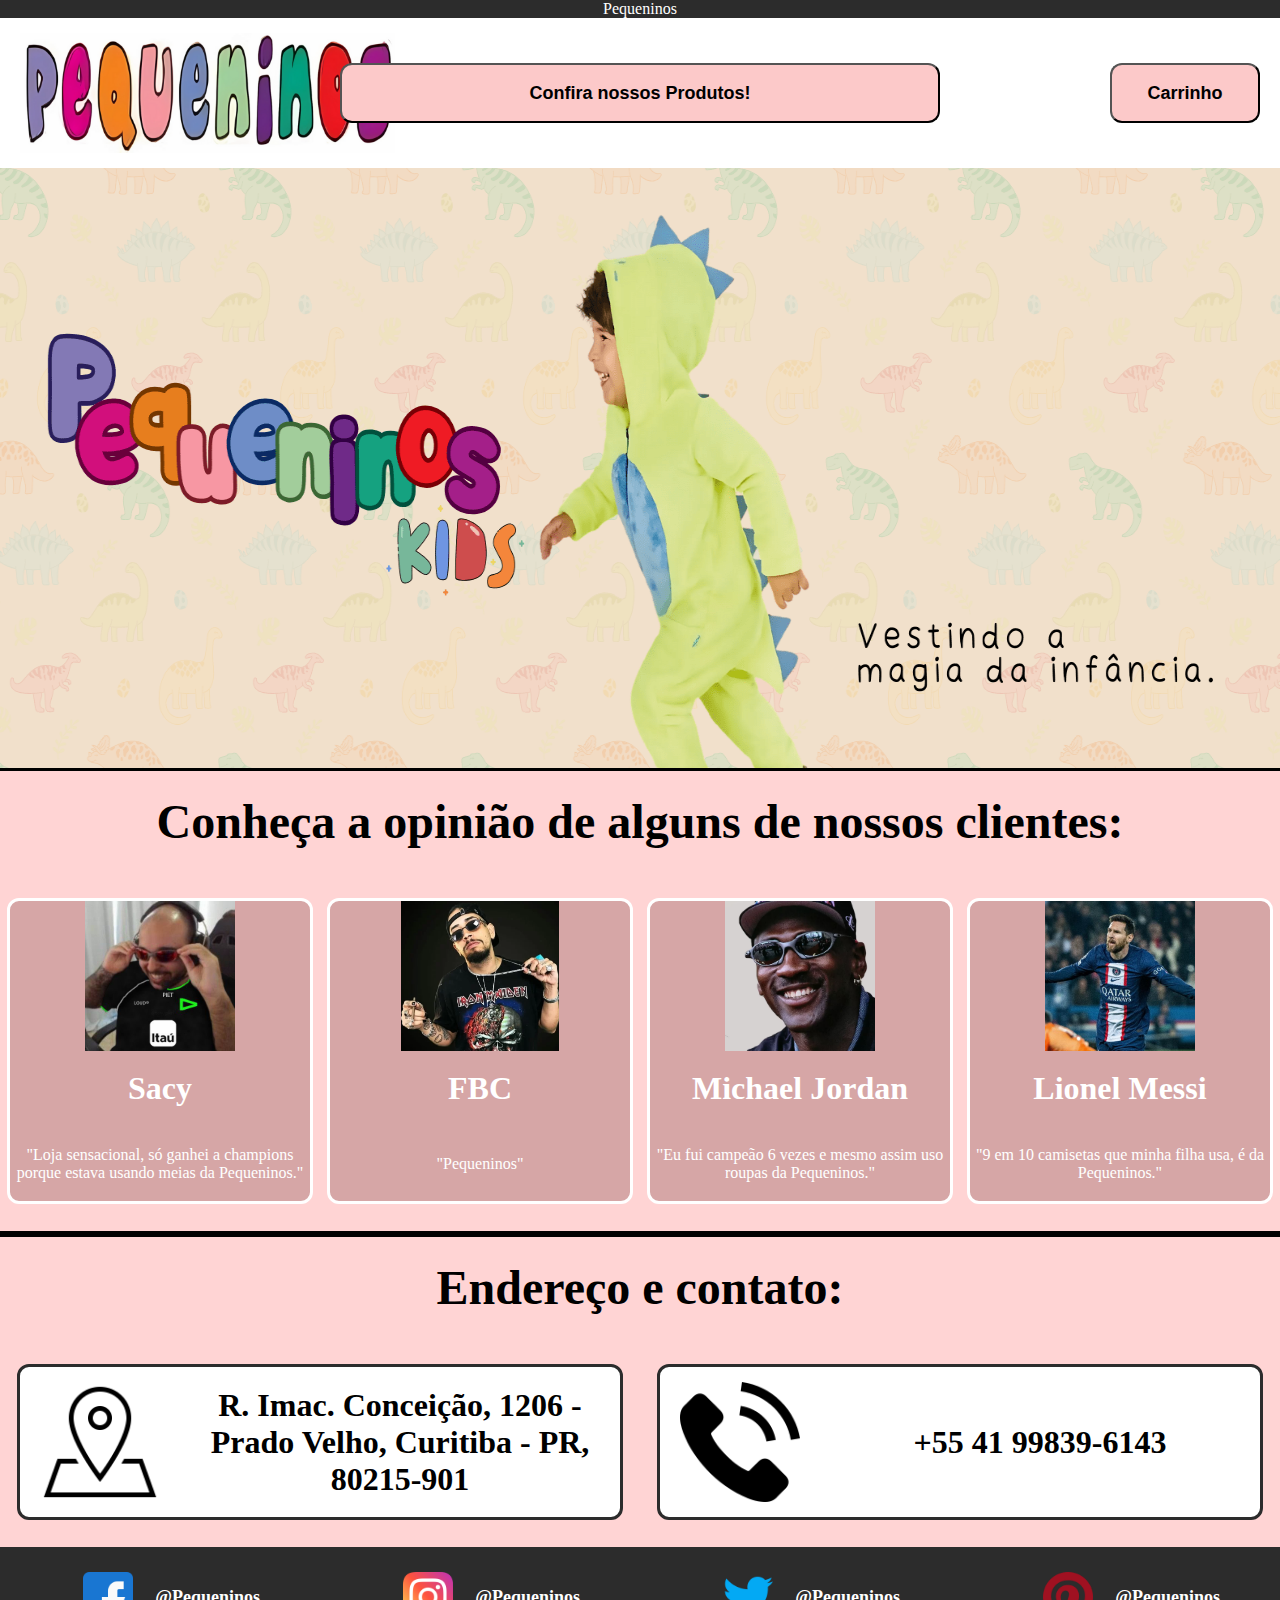
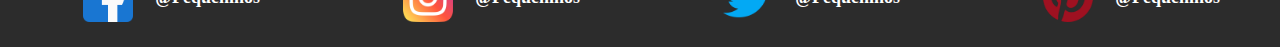
<file: index.html>
<html>

    <head>
		<link rel="stylesheet" href="../css/style.css" />
		<meta charset="utf-8"/>
		<script src="../js/script.js" defer></script>
    </head>

    <body>

		<div class="areaTotal">

			<div class="header">Pequeninos</div>

			<div class="menu">

				<div class="btnLateral">

					<img onclick="gotoIndex()" class="logo" src="../assets/pequeninos.png" height="150px"/>

				</div>


				<div class="btnProdutos">

					<button onclick="gotoProducts()" class="btn">Confira nossos Produtos!</button>

				</div>

				<div class="btnLateral">

					<button onclick="gotoCart()" class="btn">Carrinho</button>

				</div>

			</div>

			<div class="fundo">

				<img src="../assets/fundo.png" width="100%" height="600px">

			</div>

			<div class="clientesTitulo">Conheça a opinião de alguns de nossos clientes:</div>

			<div class="clientes">

				<div class="card">
					<div class="cardImagem">
						<img src="../assets/juliet-sacy.jpg" height="100%">
					</div>
					<div class="cardNome">Sacy</div>
					<div class="cardTexto">"Loja sensacional, só ganhei a champions porque estava usando meias da Pequeninos."</div>
				</div>

				<div class="card">
					<div class="cardImagem">
						<img src="../assets/juliet-fbc.png" height="100%">
					</div>
					<div class="cardNome">FBC</div>
					<div class="cardTexto">"Pequeninos"</div>
				</div>

				<div class="card">
					<div class="cardImagem">
						<img src="../assets/juliet-jordan.png" height="100%">
					</div>
					<div class="cardNome">Michael Jordan</div>
					<div class="cardTexto">"Eu fui campeão 6 vezes e mesmo assim uso roupas da Pequeninos."</div>
				</div>

				<div class="card">
					<div class="cardImagem">
						<img src="../assets/juliet-messi.jpg" height="100%">
					</div>
					<div class="cardNome">Lionel Messi</div>
					<div class="cardTexto">"9 em 10 camisetas que minha filha usa, é da Pequeninos."</div>
				</div>

			</div>

			<div class="clientesTitulo">Endereço e contato:</div>

			<div class="contato">

				<div class="contatoCard">
					<img class="contatoCardImg" src="../assets/icon-endereco.png" height="80%">
					<div class="contatoCardTexto">R. Imac. Conceição, 1206 - Prado Velho, Curitiba - PR, 80215-901</div>
				</div>

				<div class="contatoCard">
					<img class="contatoCardImg" src="../assets/icon-telefone.png" height="80%">
					<div class="contatoCardTexto">+55 41 99839-6143</div>
				</div>

			</div>

			<div class="rodape">

				<div class="rodapeCard">
					<img class="rodapeImg" src="../assets/icon-facebook.png" height="50%">
					<div class="rodapeTexto">@Pequeninos</div>
				</div>

				<div class="rodapeCard">
					<img class="rodapeImg" src="../assets/icon-instagram.png" height="50%">
					<div class="rodapeTexto">@Pequeninos</div>
				</div>

				<div class="rodapeCard">
					<img class="rodapeImg" src="../assets/icon-twitter.png" height="50%">
					<div class="rodapeTexto">@Pequeninos</div>
				</div>

				<div class="rodapeCard">
					<img class="rodapeImg" src="../assets/icon-pinterest.png" height="50%">
					<div class="rodapeTexto">@Pequeninos</div>
				</div>

			</div>

		</div>

    </body>

</html>
</file>
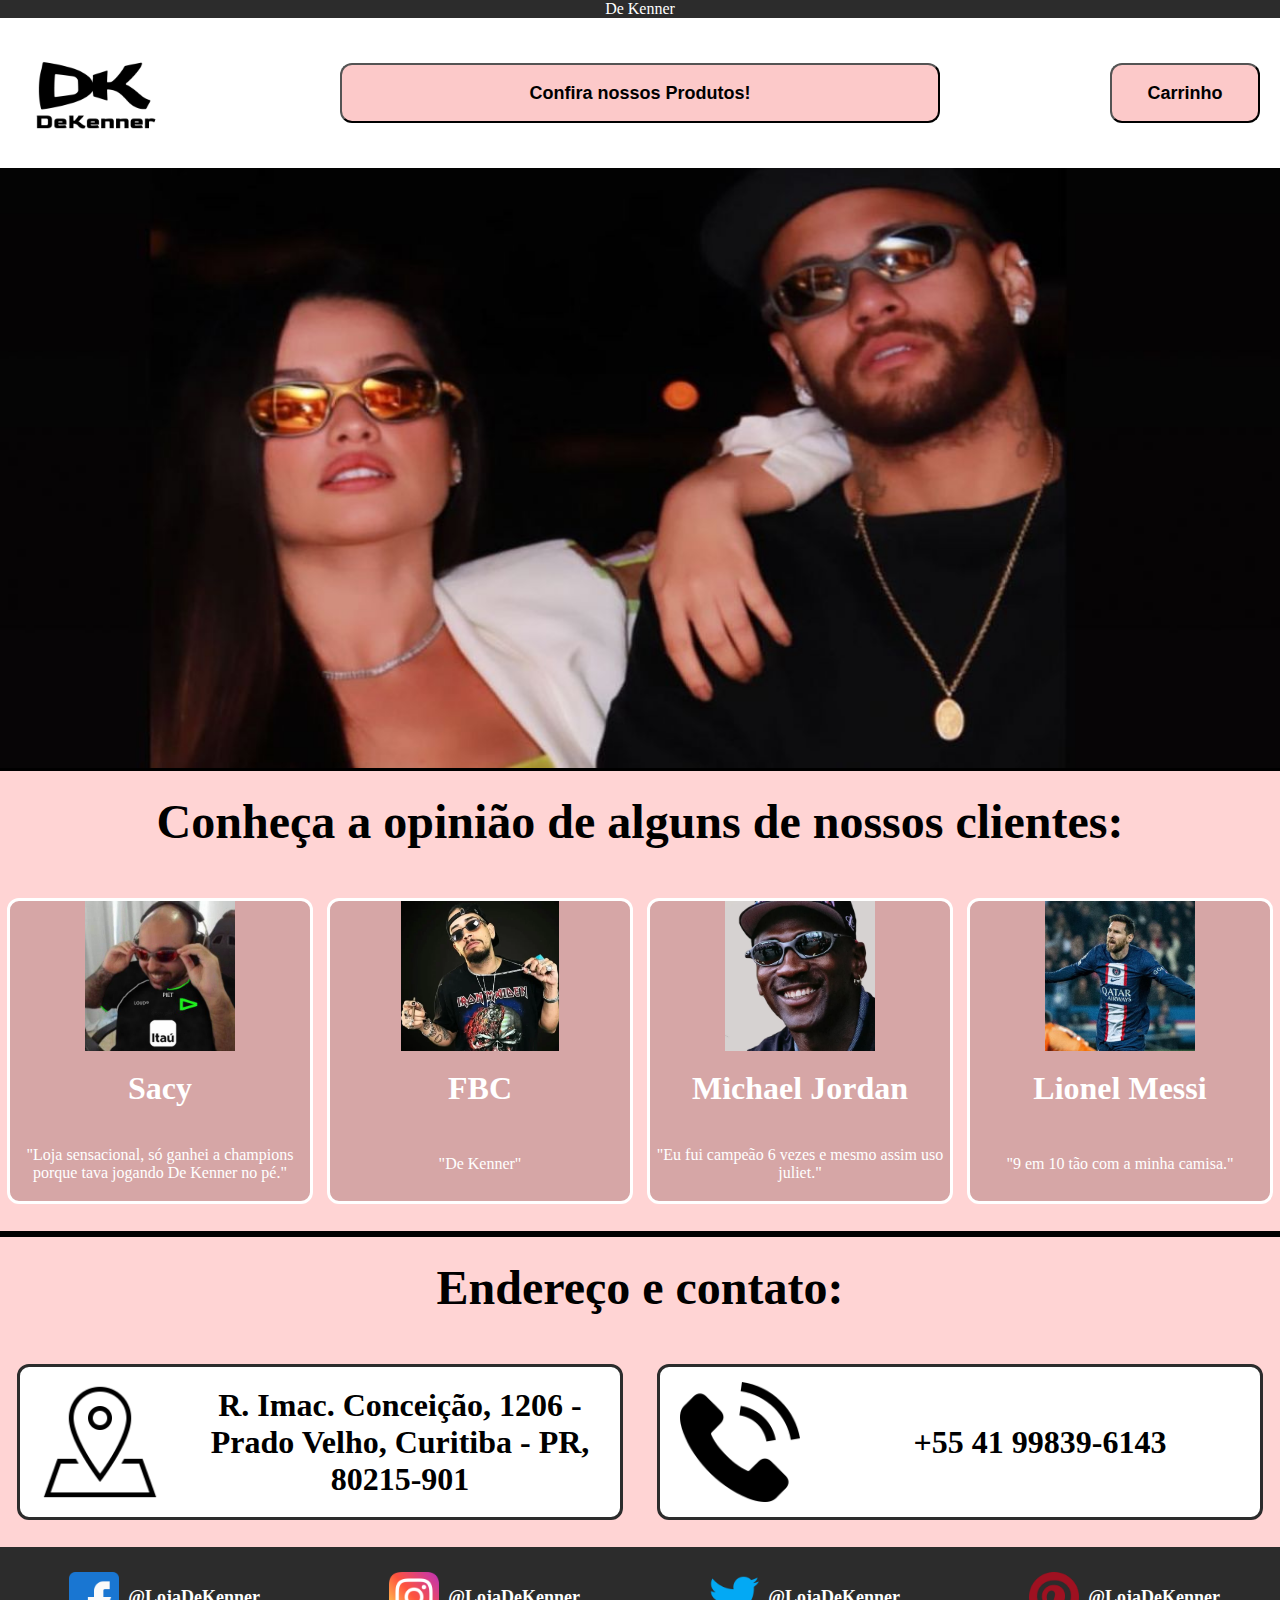
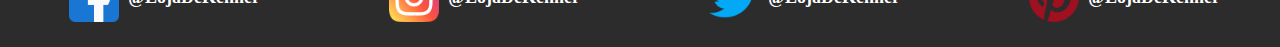
<file: index/index.html>
<html>

    <head>
		
		<link rel="stylesheet" href="../css/style.css" />
		<meta charset="utf-8"/>
		<script src="../js/script.js" defer></script>
		
    </head>

    <body>

		<div class="areaTotal">

			<div class="header">De Kenner</div>

			<div class="menu">
				
				<div class="btnLateral">

					<img onclick="gotoIndex()" class="logo" src="../assets/logo.png" height="150px"/>

				</div>
				

				<div class="btnProdutos">

					<button onclick="gotoProducts()" class="btn">Confira nossos Produtos!</button>

				</div>

				<div class="btnLateral">

					<button onclick="gotoCart()" class="btn">Carrinho</button>

				</div>
				
			</div>

			<div class="fundo">

				<img src="../assets/fundo.jpeg" width="100%" height="600px">
				
			</div>

			<div class="clientesTitulo">Conheça a opinião de alguns de nossos clientes:</div>

			<div class="clientes">
				
				<div class="card">
					<div class="cardImagem">
						<img src="../assets/juliet-sacy.jpg" height="100%">
					</div>
					<div class="cardNome">Sacy</div>
					<div class="cardTexto">"Loja sensacional, só ganhei a champions porque tava jogando De Kenner no pé."</div>
				</div>

				<div class="card">
					<div class="cardImagem">
						<img src="../assets/juliet-fbc.png" height="100%">
					</div>
					<div class="cardNome">FBC</div>
					<div class="cardTexto">"De Kenner"</div>
				</div>

				<div class="card">
					<div class="cardImagem">
						<img src="../assets/juliet-jordan.png" height="100%">
					</div>
					<div class="cardNome">Michael Jordan</div>
					<div class="cardTexto">"Eu fui campeão 6 vezes e mesmo assim uso juliet."</div>
				</div>

				<div class="card">
					<div class="cardImagem">
						<img src="../assets/juliet-messi.jpg" height="100%">
					</div>
					<div class="cardNome">Lionel Messi</div>
					<div class="cardTexto">"9 em 10 tão com a minha camisa."</div>
				</div>

			</div>

			<div class="clientesTitulo">Endereço e contato:</div>

			<div class="contato">
				
				<div class="contatoCard">
					<img class="contatoCardImg" src="../assets/icon-endereco.png" height="80%">
					<div class="contatoCardTexto">R. Imac. Conceição, 1206 - Prado Velho, Curitiba - PR, 80215-901</div>
				</div>

				<div class="contatoCard">
					<img class="contatoCardImg" src="../assets/icon-telefone.png" height="80%">
					<div class="contatoCardTexto">+55 41 99839-6143</div>
				</div>

			</div>

			<div class="rodape">

				<div class="rodapeCard">
					<img class="rodapeImg" src="../assets/icon-facebook.png" height="50%">
					<div class="rodapeTexto">@LojaDeKenner</div>
				</div>

				<div class="rodapeCard">
					<img class="rodapeImg" src="../assets/icon-instagram.png" height="50%">
					<div class="rodapeTexto">@LojaDeKenner</div>
				</div>

				<div class="rodapeCard">
					<img class="rodapeImg" src="../assets/icon-twitter.png" height="50%">
					<div class="rodapeTexto">@LojaDeKenner</div>
				</div>

				<div class="rodapeCard">
					<img class="rodapeImg" src="../assets/icon-pinterest.png" height="50%">
					<div class="rodapeTexto">@LojaDeKenner</div>
				</div>

			</div>

		</div>

    </body>

</html>
</file>
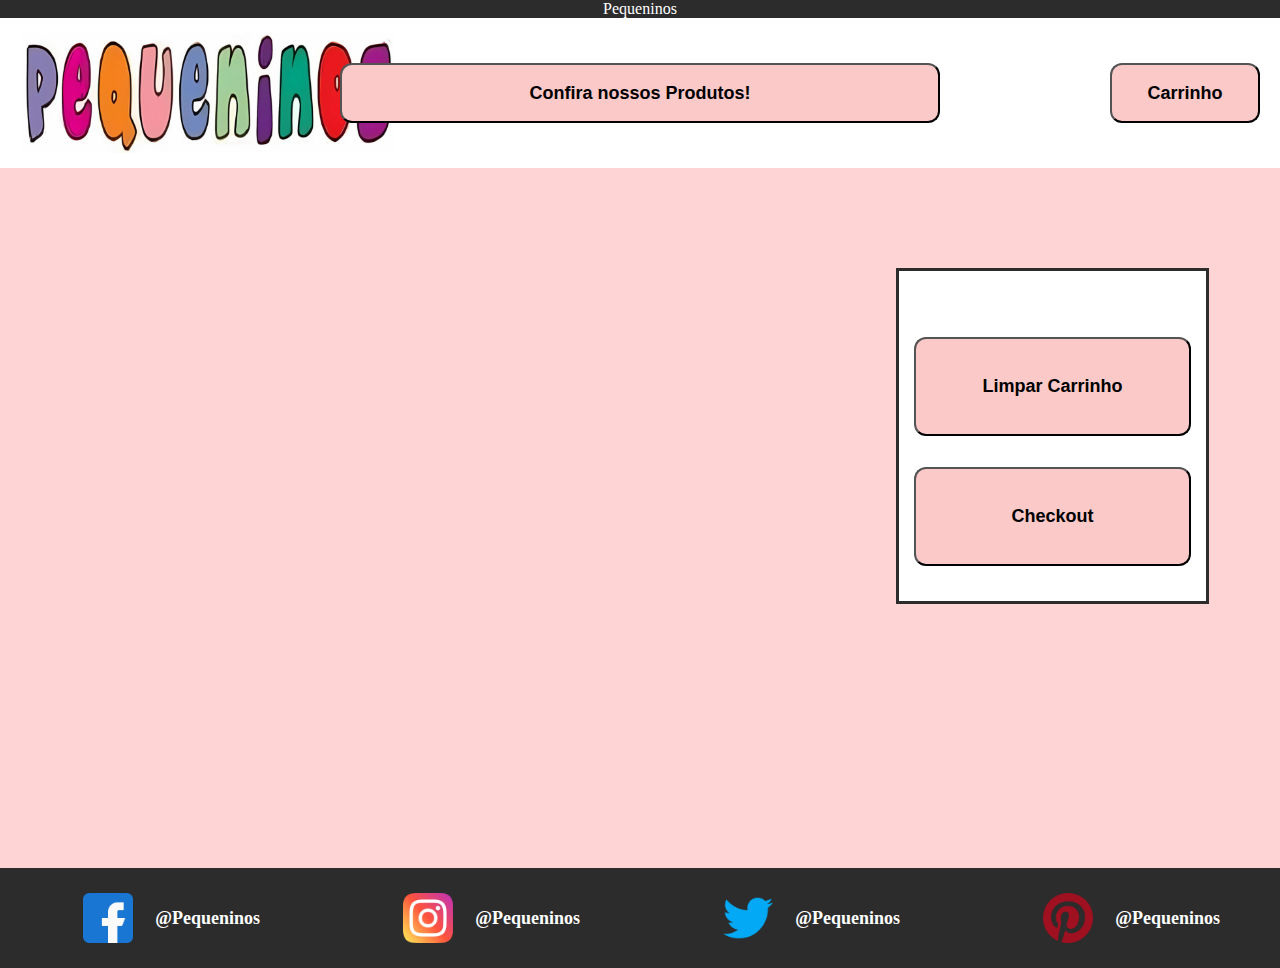
<file: pages/cart.html>
<html>

    <head>

        <link rel="stylesheet" href="../css/cart.css" />
		<meta charset="utf-8"/>
		<script src="../js/cart.js" defer></script>

    </head>

    <body>
        
        <div class="areaTotal">

            <div class="header">Pequeninos</div>

            <div class="menu">
				
				<div class="btnLateral">

					<img onclick="gotoIndex()" class="logo" src="../assets/pequeninos.png" height="150px"/>

				</div>
				

				<div class="btnProdutos">

					<button onclick="gotoProducts()" class="btn">Confira nossos Produtos!</button>

				</div>

				<div class="btnLateral">

					<button onclick="gotoCart()" class="btn">Carrinho</button>

				</div>
				
			</div>

            <div class="carrinho">

                <div class="listaCarrinho" id="listaCarrinho">
                    <div class="listaCarrinhoSpacing"></div>

                </div>

                <div class="checkout">

                    <div class="listaCarrinhoSpacing"></div>

                    <div class="checkoutCard">

                        <div class="valorTotal" id="valorTotal"></div>
                        <div>
                            <button type="submit" class="checkoutBtn" onclick="limparCarrinho()">Limpar Carrinho</button>
                        </div>
                        <div>
                            <button class="checkoutBtn" onclick="">Checkout</button>
                        </div>

                    </div>

                </div>

            </div>

            <div class="rodape">

                <div class="rodapeCard">
                    <img class="rodapeImg" src="../assets/icon-facebook.png" height="50%">
                    <div class="rodapeTexto">@Pequeninos</div>
                </div>

                <div class="rodapeCard">
                    <img class="rodapeImg" src="../assets/icon-instagram.png" height="50%">
                    <div class="rodapeTexto">@Pequeninos</div>
                </div>

                <div class="rodapeCard">
                    <img class="rodapeImg" src="../assets/icon-twitter.png" height="50%">
                    <div class="rodapeTexto">@Pequeninos</div>
                </div>

                <div class="rodapeCard">
                    <img class="rodapeImg" src="../assets/icon-pinterest.png" height="50%">
                    <div class="rodapeTexto">@Pequeninos</div>
                </div>

            </div>

        </div>

    </body>

</html>
</file>
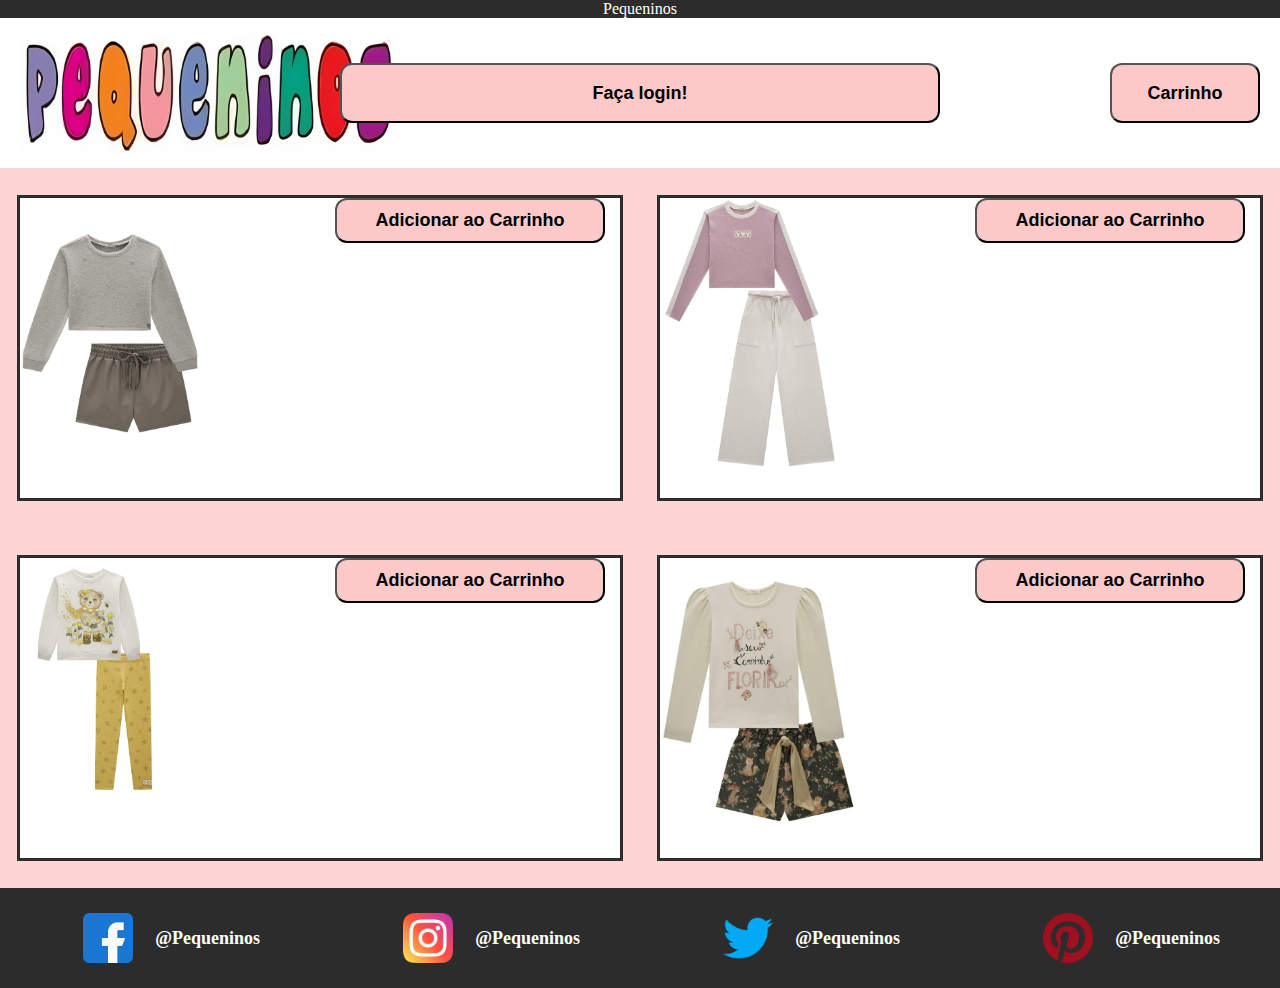
<file: pages/products.html>
<html>

    <head>

        <link rel="stylesheet" href="../css/produtos.css" />
		<meta charset="utf-8"/>
		<script src="../js/products.js" defer></script>

    </head>

    <body>

        <div class="areaTotal">

            <div class="header">Pequeninos</div>

            <div class="menu">

				<div class="btnLateral">

					<img onclick="gotoIndex()" class="logo" src="../assets/pequeninos.png" height="150px"/>

				</div>


				<div class="btnProdutos">

					<button onclick="gotoLogin()" class="btn">Faça login!</button>

				</div>

				<div class="btnLateral">

					<button onclick="gotoCart()" class="btn">Carrinho</button>

				</div>

			</div>

            <div class="produtos">

                <div class="produtosCard">
                    <div class="produtosImg">
                        <img src="../assets/produto1.jpeg" width="60%">
                    </div>
                    <div class="produtosInfo">
                        <div id="cycloneInfo"></div>
                        <form id="cycloneForm">
                            <input type="hidden" name="nome" value="Bermuda Cyclone">
                            <button type="button" onclick="adicionarCarrinho('cycloneForm')" class="produtosBtn">Adicionar ao Carrinho</button>
                        </form>

                    </div>
                </div>

                <div class="produtosCard">
                    <div class="produtosImg">
                        <img src="../assets/produto2.jpeg" width="60%">
                    </div>
                    <div class="produtosInfo">
                        <div id="boneInfo"></div>
                        <form id="boneForm">
                            <input type="hidden" name="nome" value="Boné Kondzilla">
                            <button type="button" onclick="adicionarCarrinho('boneForm')" class="produtosBtn">Adicionar ao Carrinho</button>
                        </form>
                    </div>
                </div>

            </div>

            <div class="produtos">

                <div class="produtosCard">
                    <div class="produtosImg">
                        <img src="../assets/produto3.jpeg" width="50%">
                    </div>
                    <div class="produtosInfo">
                        <div id="messiInfo"></div>
                        <form id="messiForm">
                            <input type="hidden" name="nome" value="Camisa do Messi">
                            <button type="button" onclick="adicionarCarrinho('messiForm')" class="produtosBtn">Adicionar ao Carrinho</button>
                        </form>
                    </div>
                </div>

                <div class="produtosCard">
                    <div class="produtosImg">
                        <img src="../assets/produto4.jpeg" width="65%">
                    </div>
                    <div class="produtosInfo">
                        <div id="kennerInfo"></div>
                        <form id="kennerForm">
                            <input type="hidden" name="nome" value="Chinelo Kenner">
                            <button type="button" onclick="adicionarCarrinho('kennerForm')" class="produtosBtn">Adicionar ao Carrinho</button>
                        </form>
                    </div>
                </div>

            </div>

            <div class="rodape">

                <div class="rodapeCard">
                    <img class="rodapeImg" src="../assets/icon-facebook.png" height="50%">
                    <div class="rodapeTexto">@Pequeninos</div>
                </div>

                <div class="rodapeCard">
                    <img class="rodapeImg" src="../assets/icon-instagram.png" height="50%">
                    <div class="rodapeTexto">@Pequeninos</div>
                </div>

                <div class="rodapeCard">
                    <img class="rodapeImg" src="../assets/icon-twitter.png" height="50%">
                    <div class="rodapeTexto">@Pequeninos</div>
                </div>

                <div class="rodapeCard">
                    <img class="rodapeImg" src="../assets/icon-pinterest.png" height="50%">
                    <div class="rodapeTexto">@Pequeninos</div>
                </div>

            </div>

        </div>

    </body>

</html>
</file>
<file: css/style.css>
body{
    display: flex;
    margin: 0px;
}

.areaTotal{
    background-color: rgb(255, 212, 212);
    margin: 0px;
    width: 100%;
    height: 1647px;
}

.header{
    background-color: #2c2c2c;
    color: #fff;
    width: 100%;
    display: flex;
    justify-content: center;
}

.menu{
    background-color: #ffffff;
    height: 150px;
    position: relative;
    display: flex;
    align-items: center;
}

.btn{
    background-color: #fcc9c9;
    border-radius: 12px;
    transition-duration: 0.4s;
    padding: 10px;
    width: 100%;
    height: 60px;
    font-weight: bold;
    font-size: large;
}

.btn:hover{
    background-color: white;
    box-shadow: 0 12px 16px 0 rgba(0,0,0,0.24), 0 17px 50px 0 rgba(0,0,0,0.19);
    cursor: pointer;
}

.btnProdutos{
    margin: auto;
    width: 600px;
    position: relative;
}

.btnLateral{
    width: 150px;
    position: relative;
    margin: 20px;
}

.logo{
    cursor: pointer;
}

.clientesTitulo{
    height: 100px;
    border-style: solid hidden hidden hidden;
    font-weight: bold;
    font-size: xxx-large;
    display: flex;
    align-items: center;
    justify-content: center;
}

.clientes{
    height: 360px;
    width: 100%;
    display: flex;
    align-items: center;
    justify-content: center;
    border-style: hidden hidden solid hidden;
}

.card{
    width: 300px;
    height: 300px;
    background-color: #d6a6a6;
    margin: auto;
    border-radius: 12px;
    float: left;
    transition-duration: 0.4s;
    border-style: solid;
    border-color: #fff;
}

.card:hover{
    box-shadow: 0 12px 16px 0 rgba(0,0,0,0.24), 0 17px 50px 0 rgba(0,0,0,0.19);
}

.cardImagem{
    height: 50%;
    display: flex;
    justify-content: center;
    align-items: center;
}

.cardNome{
    height:25%;
    display: flex;
    justify-content: center;
    align-items: center;
    text-align: center;
    font-size: xx-large;
    font-weight: bold;
    color: #ffffff
}

.cardTexto{
    height:25%;
    display: flex;
    justify-content: center;
    align-items: center;
    text-align: center;
    color: #fff;
}

.contato{
    height: 210px;
    width: 100%;
    display: flex;
    align-items: center;
    justify-content: center;
}

.contatoCard{
    width: 600px;
    height: 150px;
    background-color: #fff;
    margin: auto;
    border-radius: 12px;
    float: left;
    border-style: solid;
    border-color: #2c2c2c;
    display: flex;
    align-items: center;
    justify-content: center;
}

.contatoCardTexto{
    width: 400px;
    height: 100%;
    margin: auto;
    display: flex;
    justify-content: center;
    align-items: center;
    text-align: center;
    font-size: xx-large;
    font-weight: bold;
}

.contatoCardImg{
    margin: auto;
}

.rodape{
    background-color: #2c2c2c;
    width: 100%;
    height: 100px;
    display: flex;
    align-items: center;
    justify-content: center;
}

.rodapeCard{
    width: 200px;
    height: 100px;
    margin: auto;
    border-radius: 12px;
    float: left;
    display: flex;
    align-items: center;
    justify-content: center;
}

.rodapeImg{
    margin: auto;
}

.rodapeTexto{
    text-align: center;
    font-size: large;
    font-weight: bold;
    color: #fff;
}
</file>
<file: css/cart.css>
body{
    display: flex;
    margin: 0px;
}

.areaTotal{
    background-color: rgb(255, 212, 212);
    margin: 0px;
    width: 100%;
    height: 968px;
}

.header{
    background-color: #2c2c2c;
    color: #fff;
    width: 100%;
    display: flex;
    justify-content: center;
}

.menu{
    background-color: #ffffff;
    height: 150px;
    position: relative;
    display: flex;
    align-items: center;
}

.btn{
    background-color: #fcc9c9;
    border-radius: 12px;
    transition-duration: 0.4s;
    padding: 10px;
    width: 100%;
    height: 60px;
    font-weight: bold;
    font-size: large;
}

.btn:hover{
    background-color: white;
    box-shadow: 0 12px 16px 0 rgba(0,0,0,0.24), 0 17px 50px 0 rgba(0,0,0,0.19);
    cursor: pointer;
}

.btnProdutos{
    margin: auto;
    width: 600px;
    position: relative;
}

.btnLateral{
    width: 150px;
    position: relative;
    margin: 20px;
}

.logo{
    cursor: pointer;
}

.carrinho{
    width: 100%;
    height: 700px;
    display: flex;
    align-items: center;
    justify-content: center;
}

.listaCarrinho{
    width: 70%;
    height: 700px;
    float: left;
}

.listaCarrinhoSpacing{
    width: 100%;
    height: 100px;
}

.carrinhoCard{
    width: 70%;
    height: 50px;
    display: flex;
    align-items: center;
    justify-content: center;
    background-color: #fff;
    margin-left: 15%;
    float: left;
    transition-duration: 0.4s;
    border-style: solid;
    border-color: #2c2c2c;
}

.carrinhoNome{
    width: 60%;
    text-align: center;
    font-size: xx-large;
    font-weight: bold;
    border-style: hidden solid hidden hidden;
    border-color: #2c2c2c;
}

.carrinhoVal{
    width: 40%;
    text-align: center;
    font-size: xx-large;
    font-weight: bold;
}

.checkout{
    width: 30%;
    height: 700px;
    float: left;
}

.checkoutCard{
    width: 80%;
    height: 330px;
    background-color: #fff;
    border-style: solid;
    border-color: #2c2c2c;
}

.valorTotal{
    width: 100%;
    height: 20%;
    display: flex;
    justify-content: center;
    align-items: center;
    text-align: center;
    font-size: xx-large;
    font-weight: bold;
}

.checkoutBtn{
    width: 90%;
    height: 30%;
    margin-left: 5%;
    margin-bottom: 10%;
    background-color: #fcc9c9;
    border-radius: 12px;
    transition-duration: 0.4s;
    font-weight: bold;
    font-size: large;
}

.checkoutBtn:hover{
    background-color: white;
    box-shadow: 0 12px 16px 0 rgba(0,0,0,0.24), 0 17px 50px 0 rgba(0,0,0,0.19);
    cursor: pointer;
}

.rodape{
    background-color: #2c2c2c;
    width: 100%;
    height: 100px;
    display: flex;
    align-items: center;
    justify-content: center;
}

.rodapeCard{
    width: 200px;
    height: 100px;
    margin: auto;
    border-radius: 12px;
    float: left;
    display: flex;
    align-items: center;
    justify-content: center;
}

.rodapeImg{
    margin: auto;
}

.rodapeTexto{
    text-align: center;
    font-size: large;
    font-weight: bold;
    color: #fff;
}
</file>
<file: css/produtos.css>
body{
    display: flex;
    flex-direction: column; /* ADICIONADO */
    margin: 0px;
    min-height: 100vh; /* ADICIONADO */
}

.areaTotal{
    background-color: rgb(255, 212, 212);
    margin: 0px;
    width: 100%;
    /* height: 1348px; REMOVIDO - altura fixa */
    flex: 1; /* ADICIONADO - ocupa espaço disponível */
}

.header{
    background-color: #2c2c2c;
    color: #fff;
    width: 100%;
    display: flex;
    justify-content: center;
}

.menu{
    background-color: #ffffff;
    height: 150px;
    position: relative;
    display: flex;
    align-items: center;
}

.btn{
    background-color: #fcc9c9;
    border-radius: 12px;
    transition-duration: 0.4s;
    padding: 10px;
    width: 100%;
    height: 60px;
    font-weight: bold;
    font-size: large;
}

.btn:hover{
    background-color: white;
    box-shadow: 0 12px 16px 0 rgba(0,0,0,0.24), 0 17px 50px 0 rgba(0,0,0,0.19);
    cursor: pointer;
}

.btnProdutos{
    margin: auto;
    width: 600px;
    position: relative;
}

.btnLateral{
    width: 150px;
    position: relative;
    margin: 20px;
}

.logo{
    cursor: pointer;
}

.produtos{
    width: 100%;
    height: 360px;
    display: flex;
    align-items: center;
    justify-content: center;
}

.produtosCard{
    width: 600px;
    height: 300px;
    background-color: #fff;
    margin: auto;
    float: left;
    transition-duration: 0.4s;
    border-style: solid;
    border-color: #2c2c2c;
    display: flex;
    align-items: center;
    justify-content: center;
}

.produtosImg{
    width: 50%;
    height: 100%;
    margin: 0px;
    float: left;
}

.produtosInfo{
    width: 50%;
    height: 100%;
    margin: 0px;
    float: left;
}

.produtosNome{
    width: 100%;
    height: 20%;
    display: flex;
    justify-content: center;
    align-items: center;
    text-align: center;
    font-size: xx-large;
    font-weight: bold;
}

.produtosDesc{
    width: 100%;
    height: 40%;
    display: flex;
    justify-content: center;
    align-items: center;
    text-align: center;
    font-size: x-large;
}

.produtosVal{
    width: 100%;
    height: 20%;
    display: flex;
    justify-content: center;
    align-items: center;
    text-align: center;
    font-size: xx-large;
    font-weight: bold;
}

.produtosBtn{
    width: 90%;
    height: 15%;
    margin-left: 5%;
    background-color: #fcc9c9;
    border-radius: 12px;
    transition-duration: 0.4s;
    padding: 10px;
    font-weight: bold;
    font-size: large;
}

.produtosBtn:hover{
    background-color: white;
    box-shadow: 0 12px 16px 0 rgba(0,0,0,0.24), 0 17px 50px 0 rgba(0,0,0,0.19);
    cursor: pointer;
}

.rodape{
    background-color: #2c2c2c;
    width: 100%;
    height: 100px;
    display: flex;
    align-items: center;
    justify-content: center;
    /* flex: 1; REMOVIDO */
}

.rodapeCard{
    width: 200px;
    height: 100px;
    margin: auto;
    border-radius: 12px;
    float: left;
    display: flex;
    align-items: center;
    justify-content: center;
}

.rodapeImg{
    margin: auto;
}

.rodapeTexto{
    text-align: center;
    font-size: large;
    font-weight: bold;
    color: #fff;
}
</file>
